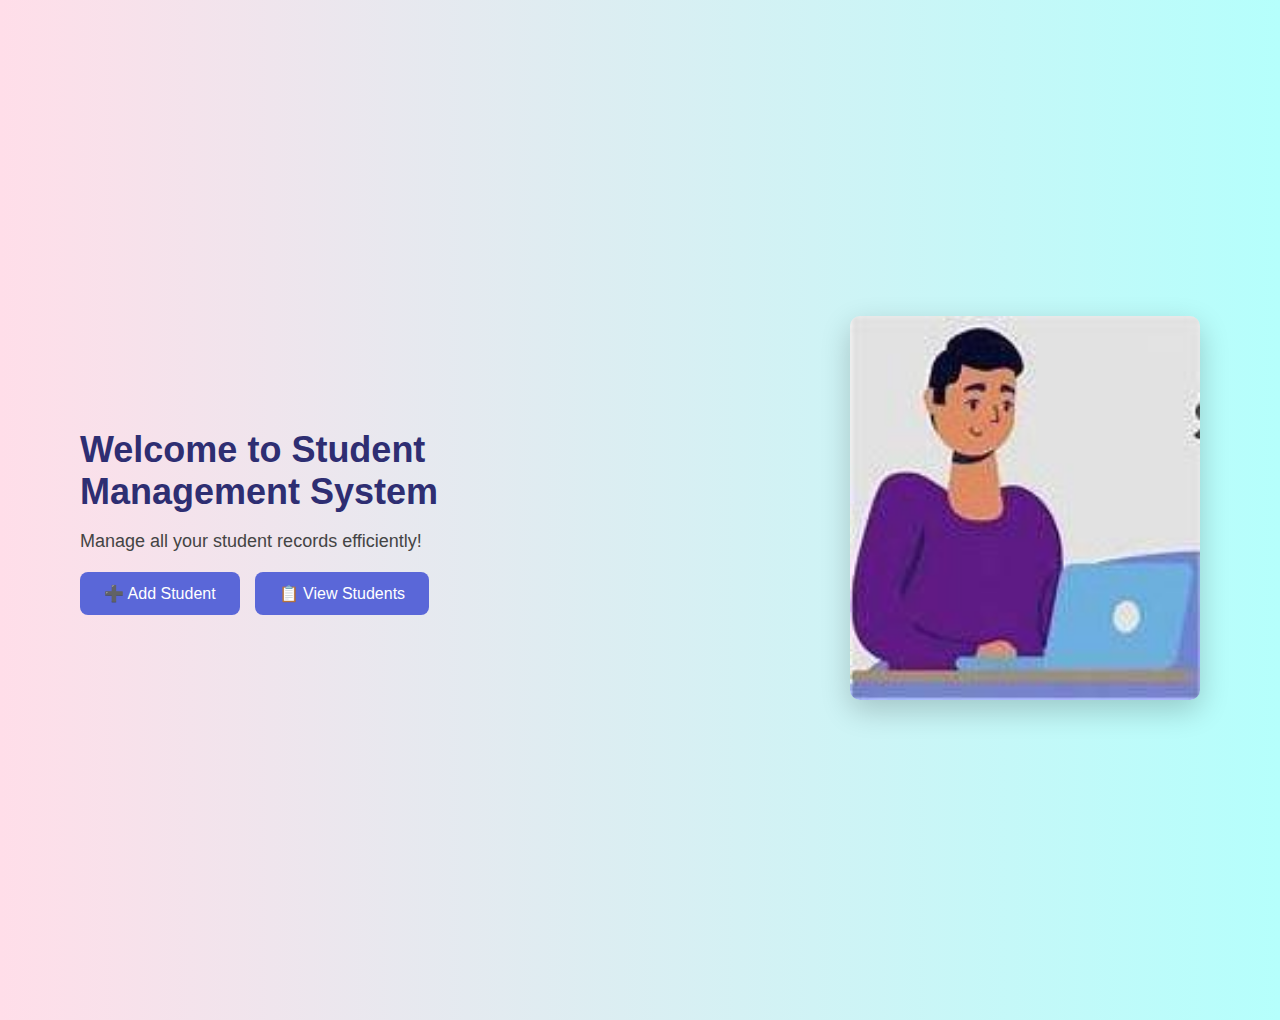
<file: templates/index.html>
<!DOCTYPE html>
<html lang="en">
<head>
    <meta charset="UTF-8">
    <title>Welcome - Student Management</title>
    <link rel="stylesheet" href="/static/style.css">
</head>
<body class="welcome">
    <div class="container">
        <div class="welcome-text fade-in">
            <h1>Welcome to Student Management System</h1>
            <p>Manage all your student records efficiently!</p>
            <div class="btn-group">
                <a href="/add_student" class="btn">➕ Add Student</a>
                <a href="/students" class="btn">📋 View Students</a>
            </div>
        </div>
        <div class="image-box">
            <img src="/static/student.png" alt="Student" class="hero-image">
        </div>
    </div>
</body>
</html>
</file>
<file: static/style.css>
body {
    font-family: 'Poppins', sans-serif;
    margin: 0;
    padding: 0;
    background: linear-gradient(to right, #FFDEE9, #B5FFFC); /* gradient */
    color: #333;
}

.container {
    display: flex;
    justify-content: space-between;
    align-items: center;
    padding: 60px 80px;
    min-height: 100vh;
}

.welcome-text {
    flex: 1;
    max-width: 600px;
}

.welcome-text h1 {
    font-size: 36px;
    color: #2E2E72;
    margin-bottom: 10px;
}

.welcome-text p {
    font-size: 18px;
    color: #444;
    margin-bottom: 20px;
}

.btn-group {
    display: flex;
    gap: 15px;
}

.btn {
    background-color: #5A67D8;
    color: white;
    padding: 12px 24px;
    border-radius: 8px;
    font-weight: 500;
    text-decoration: none;
    transition: background 0.3s ease;
}

.btn:hover {
    background-color: #434190;
}

.image-box {
    flex: 1;
    text-align: right;
}

.hero-image {
    width: 350px;
    height: auto;
    border-radius: 10px;
    box-shadow: 0 10px 30px rgba(0,0,0,0.2);
}
</file>
